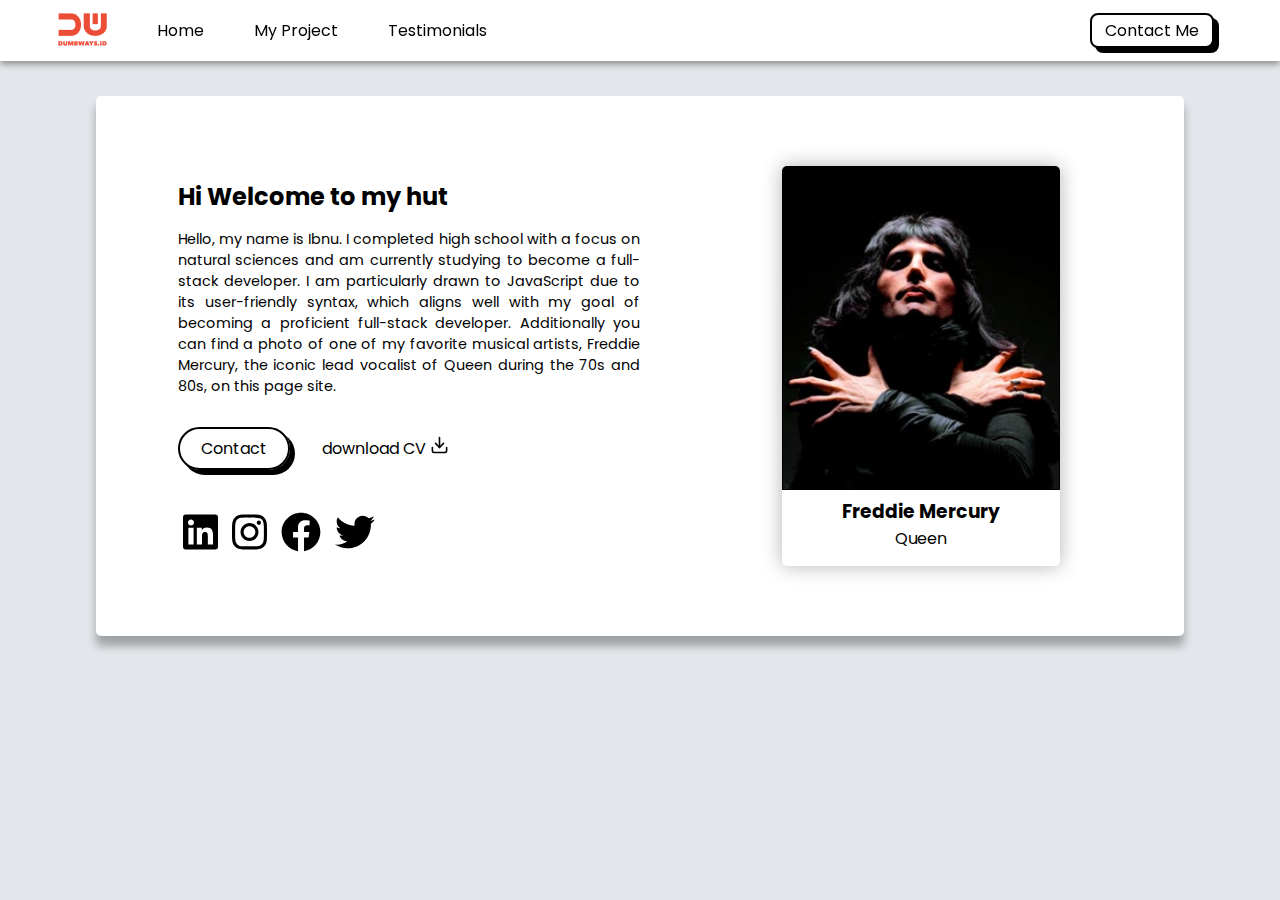
<file: index.html>
<!DOCTYPE html>
<html lang="en">
<head>
    <meta charset="UTF-8">
    <meta http-equiv="X-UA-Compatible" content="IE=edge">
    <meta name="viewport" content="width=device-width, initial-scale=1.0">
    <title>Home</title>
    <link rel="stylesheet" href="assets/css/style-halaman-utama.css">
    <link rel="stylesheet" href="https://cdnjs.cloudflare.com/ajax/libs/font-awesome/6.4.0/css/all.min.css" integrity="sha512-iecdLmaskl7CVkqkXNQ/ZH/XLlvWZOJyj7Yy7tcenmpD1ypASozpmT/E0iPtmFIB46ZmdtAc9eNBvH0H/ZpiBw==" crossorigin="anonymous" referrerpolicy="no-referrer" />
</head>
<body>
    <!-- Navigasi Bar -->
    <nav>
        <div class="nav-right">
            <ul>
                <li>
                    <a href="https://dumbways.id/">
                        <img src="assets/images/logo.png" alt="">
                    </a>
                </li>
                <li><a href="index.html">Home</a></li>
                <li><a href="blog.html">My Project</a></li>
                <li><a href="testimonials.html">Testimonials</a></li>
            </ul>
        </div>
        <div class="nav-left">
            <a href="contact-menu.html">Contact Me</a>
        </div>

        <div class="btn">
            <button class="btn-hamburger" onclick="hamburger()">
                <i class="fa-solid fa-bars"></i>
            </button>
        </div>
    </nav>
    <!-- Akhir navigasi bar -->

    <!-- hamburger menu -->
    <div class="hamburger-menu">
        <a href="index.html">Home</a>
        <a href="blog.html">My Project</a>
        <a href="testimonials.html">Testimonials</a>
        <a href="contact-menu.html">Contact Me</a>
    </div>
    <!-- akhir hamburger menu -->

    <div class="container">
        <section class="profil">
            <h2>Hi Welcome to my hut</h2>
            <p>Hello, my name is Ibnu. I completed high school with a focus on natural sciences and am currently studying to become a full-stack developer. I am particularly drawn to JavaScript due to its user-friendly syntax, which aligns well with my goal of becoming a proficient full-stack developer. Additionally you can find a photo of one of my favorite musical artists, Freddie Mercury, the iconic lead vocalist of Queen during the 70s and 80s, on this page site.</p>
            
            <div class="link">
                <a href="contact-menu.html">
                    <button type="button">
                    Contact
                    </button>
                </a>
                <a href="#">
                    download CV
                    <img src="assets/images/download.svg" alt="download">
                </a>
            </div>

            <div class="sosial-media">
                <a href="https://www.linkedin.com/in/ibnu-alinsani-8b275826b/">
                    <img src="assets/images/linkedin.svg" alt="Ibnu-Alinsani" class="icon">
                </a>
                <a href="https://www.instagram.com/ibnu_al_insani/">
                    <img src="assets/images/instagram.svg" alt="@ibnu_al_insani" class="icon">
                </a>
                <a href="https://www.facebook.com/ibnu.alinsani.1">
                    <img src="assets/images/facebook.svg" alt="IbnuAlinsani" class="icon">
                </a>
                <a href="https://twitter.com/Ibnu_Alinsani">
                    <img src="assets/images/twitter.svg" alt="@IbnuAlinsani"class="icon">
                </a>
            </div>
        </section>

        <section>

            <figure>
                <img src="assets/images/freddie.jpg" alt="Freddie Mercury">
                <h3>Freddie Mercury</h3>
                <figcaption>Queen</figcaption>
            </figure>
        </section>
    </div>

    <script src="assets/Js/hamburger.js"></script>
</body>
</html>
</file>
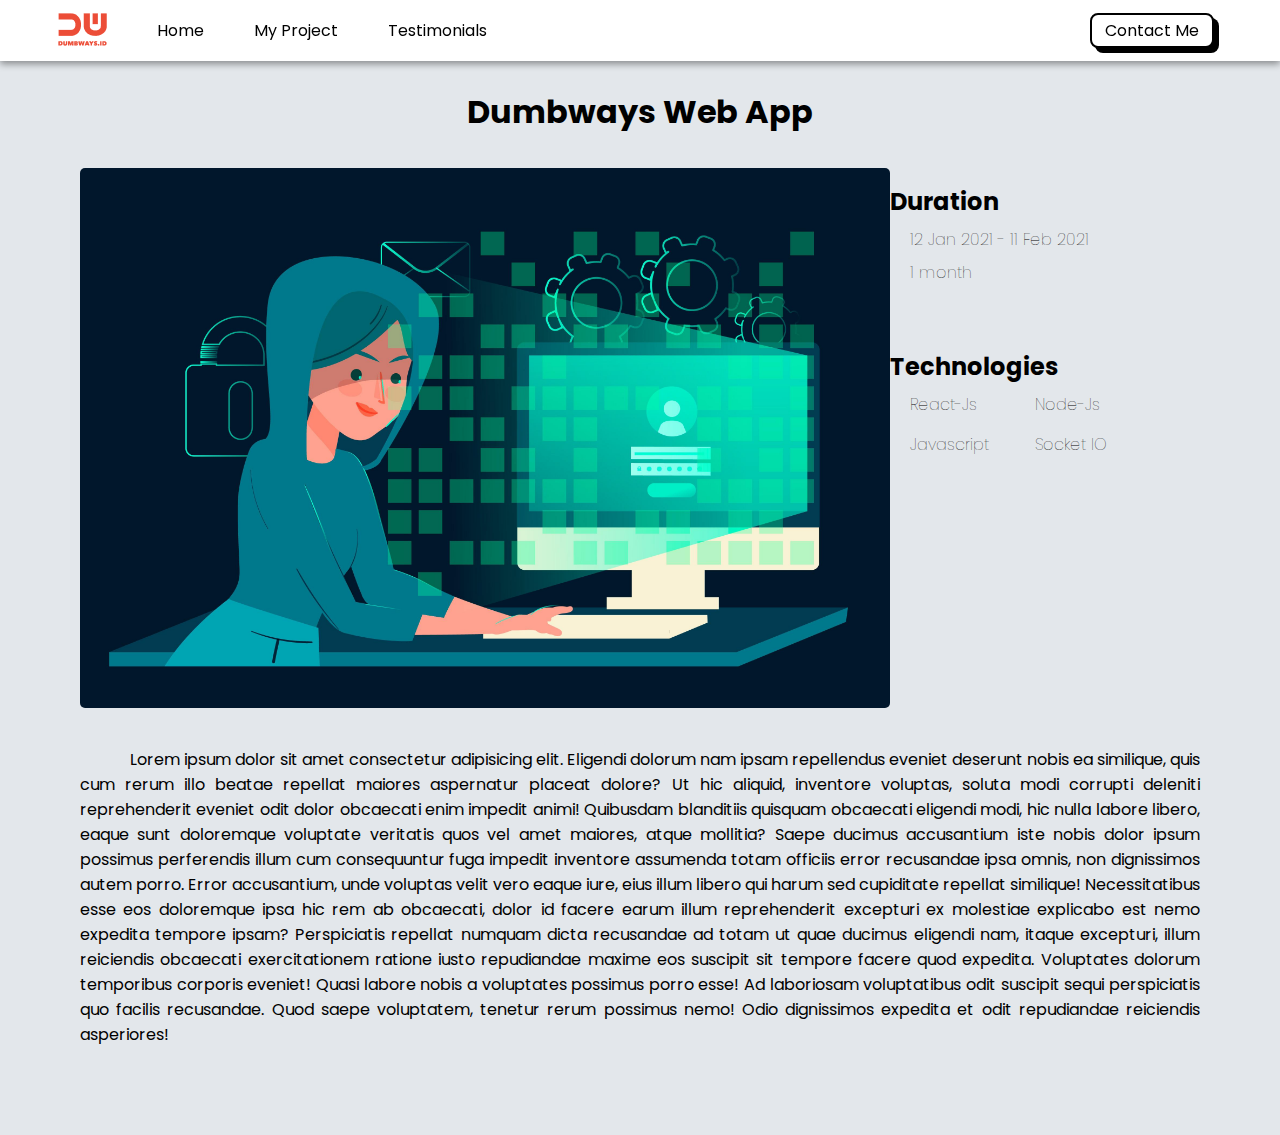
<file: blog-detail.html>
<!DOCTYPE html>
<html lang="en">
<head>
    <meta charset="UTF-8">
    <meta http-equiv="X-UA-Compatible" content="IE=edge">
    <meta name="viewport" content="width=device-width, initial-scale=1.0">
    <title>Dumbways Web App</title>
    <link rel="stylesheet" href="assets/css/style-blog-detail.css">
    <link rel="stylesheet" href="https://cdnjs.cloudflare.com/ajax/libs/font-awesome/6.4.0/css/all.min.css" integrity="sha512-iecdLmaskl7CVkqkXNQ/ZH/XLlvWZOJyj7Yy7tcenmpD1ypASozpmT/E0iPtmFIB46ZmdtAc9eNBvH0H/ZpiBw==" crossorigin="anonymous" referrerpolicy="no-referrer" />
</head>
<body>
    <!-- Navigasi Bar -->
    <nav>
        <div class="nav-right">
            <ul>
                <li>
                    <a href="https://dumbways.id/">
                        <img src="assets/images/logo.png" alt="">
                    </a>
                </li>
                <li><a href="index.html">Home</a></li>
                <li><a href="blog.html">My Project</a></li>
                <li><a href="testimonials.html">Testimonials</a></li>
            </ul>
        </div>
        <div class="nav-left">
            <a href="contact-menu.html">Contact Me</a>
        </div>

        <div class="btn">
            <button class="btn-hamburger" onclick="hamburger()">
                <i class="fa-solid fa-bars"></i>
            </button>
        </div>
    </nav>
    <!-- Akhir navigasi bar -->

    <!-- hamburger menu -->
    <div class="hamburger-menu">
        <a href="index.html">Home</a>
        <a href="blog.html">My Project</a>
        <a href="testimonials.html">Testimonials</a>
        <a href="contact-menu.html">Contact Me</a>
    </div>
    <!-- akhir hamburger menu -->

    <div class="container">
        <h1>Dumbways Web App</h1>
        <div class="first-column">
            <div class="hero">
                <img src="assets/images/code-2.jpg" alt="">
            </div>
            <div class="detail">
                <div class="duration">
                    <h2>Duration</h2>
                    <div class="date">
                        <i class="fa-solid fa-calculator"></i>
                        <h4>12 Jan 2021 - 11 Feb 2021</h4>
                    </div>
                    <div class="month">
                        <i class="fa-solid fa-clock"></i>
                        <h4>1 month</h4>
                    </div>
                </div>

                <div class="technologies">
                    <h2>Technologies</h2>
                    <div class="technoUse">
                        <div class="react">
                            <i class="fa-brands fa-react"></i>
                            <h4>React-Js</h4>
                        </div>
                        <div class="node">
                            <i class="fa-brands fa-node"></i>
                            <h4>Node-Js</h4>
                        </div>
                        <div class="javascript">
                            <i class="fa-brands fa-square-js"></i>
                            <h4>Javascript</h4>
                        </div>
                        <div class="socket">
                            <i class="fa-solid fa-bolt"></i>
                            <h4>Socket IO</h4>
                        </div>
                    </div>
                </div>
            </div>
        </div>

        <div class="second-column">
            <p>
                Lorem ipsum dolor sit amet consectetur adipisicing elit. Eligendi dolorum nam ipsam repellendus eveniet deserunt nobis ea similique, quis cum rerum illo beatae repellat maiores aspernatur placeat dolore? Ut hic aliquid, inventore voluptas, soluta modi corrupti deleniti reprehenderit eveniet odit dolor obcaecati enim impedit animi! Quibusdam blanditiis quisquam obcaecati eligendi modi, hic nulla labore libero, eaque sunt doloremque voluptate veritatis quos vel amet maiores, atque mollitia? Saepe ducimus accusantium iste nobis dolor ipsum possimus perferendis illum cum consequuntur fuga impedit inventore assumenda totam officiis error recusandae ipsa omnis, non dignissimos autem porro. Error accusantium, unde voluptas velit vero eaque iure, eius illum libero qui harum sed cupiditate repellat similique! Necessitatibus esse eos doloremque ipsa hic rem ab obcaecati, dolor id facere earum illum reprehenderit excepturi ex molestiae explicabo est nemo expedita tempore ipsam? Perspiciatis repellat numquam dicta recusandae ad totam ut quae ducimus eligendi nam, itaque excepturi, illum reiciendis obcaecati exercitationem ratione iusto repudiandae maxime eos suscipit sit tempore facere quod expedita. Voluptates dolorum temporibus corporis eveniet! Quasi labore nobis a voluptates possimus porro esse! Ad laboriosam voluptatibus odit suscipit sequi perspiciatis quo facilis recusandae. Quod saepe voluptatem, tenetur rerum possimus nemo! Odio dignissimos expedita et odit repudiandae reiciendis asperiores!
            </p>
        </div>

    <script src="assets/Js/hamburger.js"></script>
</body>
</html>
</file>
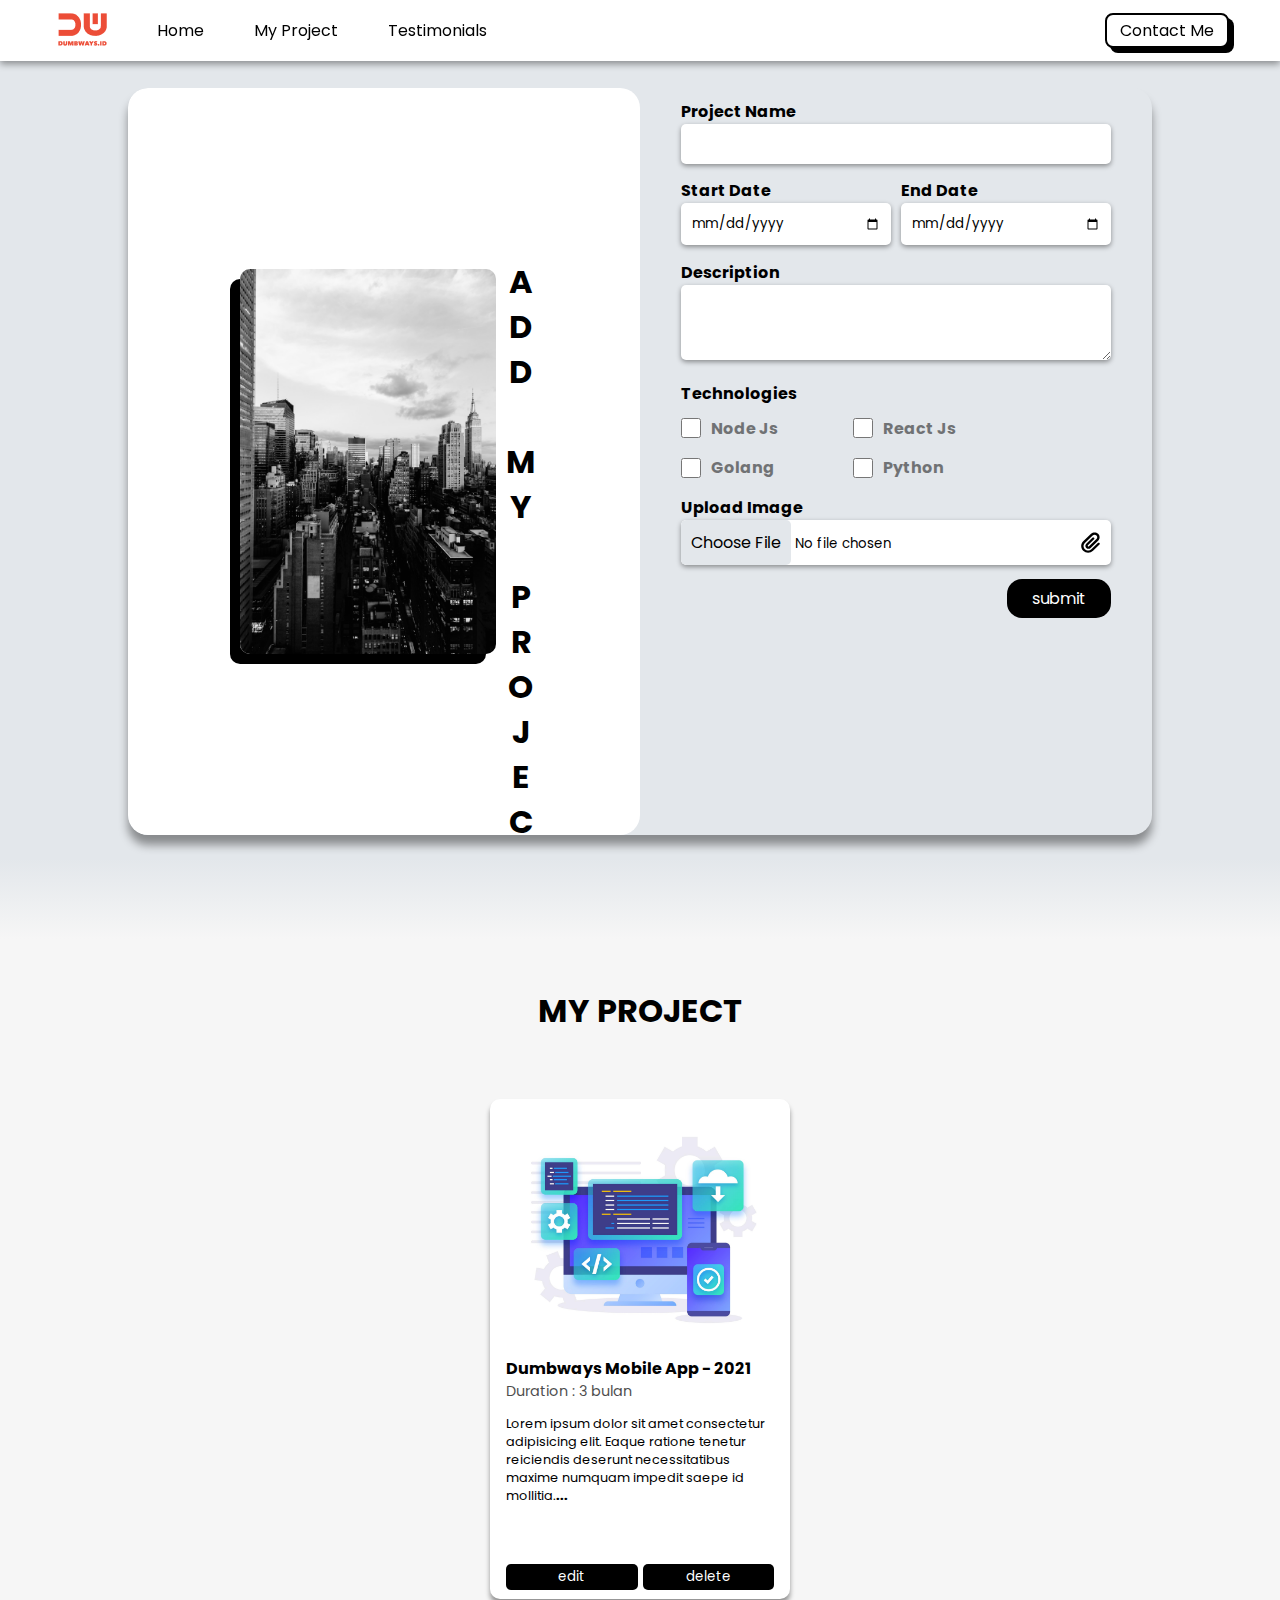
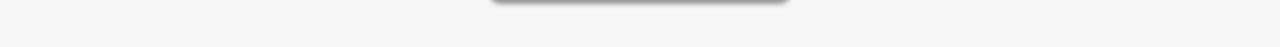
<file: blog.html>
<!DOCTYPE html>
<html lang="en">
<head>
    <meta charset="UTF-8">
    <meta http-equiv="X-UA-Compatible" content="IE=edge">
    <meta name="viewport" content="width=device-width, initial-scale=1.0">
    <title>My Project</title>
    <link rel="stylesheet" href="assets/css/style-blog.css">
    <link rel="stylesheet" href="https://cdnjs.cloudflare.com/ajax/libs/font-awesome/6.4.0/css/all.min.css" integrity="sha512-iecdLmaskl7CVkqkXNQ/ZH/XLlvWZOJyj7Yy7tcenmpD1ypASozpmT/E0iPtmFIB46ZmdtAc9eNBvH0H/ZpiBw==" crossorigin="anonymous" referrerpolicy="no-referrer" />
</head>
<body>
    <!-- Navigasi Bar -->
    <nav>
        <div class="nav-right">
            <ul>
                <li>
                    <a href="https://dumbways.id/">
                        <img src="assets/images/logo.png" alt="">
                    </a>
                </li>
                <li><a href="index.html">Home</a></li>
                <li><a href="blog.html">My Project</a></li>
                <li><a href="testimonials.html">Testimonials</a></li>
            </ul>
        </div>
        <div class="nav-left">
            <a href="contact-menu.html">Contact Me</a>
        </div>

        <div>
            <button class="btn-hamburger" onclick="hamburger()">
                <i class="fa-solid fa-bars"></i>
            </button>
        </div>
    </nav>
    <!-- Akhir navigasi bar -->

    <!-- hamburger menu -->
    <div class="hamburger-menu">
        <a href="index.html">Home</a>
        <a href="blog.html">My Project</a>
        <a href="testimonials.html">Testimonials</a>
        <a href="contact-menu.html">Contact Me</a>
    </div>
    <!-- akhir hamburger menu -->

    <!-- input field -->
    <div class="container-1">
        
        <div class="hero">
            <img src="assets/images/city.jpg" alt="">
            <h1 style="display: inline;">ADD MY PROJECT</h1>
        </div>

        <div class="container-dalam">

                <!-- form -->
            <form action="">
                <div class="title">
                    <label for="title">Project Name</label>
                    <input type="text" id="title" required>
                </div>
                <div class="date">
                    <div class="start">
                        <label for="start-date">Start Date</label>
                        <input type="date" id="start-date" required>
                    </div>
                    <div class="end">
                        <label for="end-date">End Date</label>
                        <input type="date" id="end-date" value="" required>
                    </div>
                </div>
                <div>
                    <label for="description">Description</label>
                    <textarea id="description" required></textarea>
                </div>
                <div class="techno">
                    <label for="technologies">Technologies</label>
                    <div class="checkbox">
                        <div class="input-checkbox">
                            <input type="checkbox" name="checkbox" id="node-js" value="fa-node">
                            <label for="node-js">Node Js</label>
                        </div>
                        <div class="input-checkbox">
                            <input type="checkbox" name="checkbox" id="react-js" value="fa-react">
                            <label for="react-js">React Js</label>
                        </div>
                        <div class="input-checkbox">
                            <input type="checkbox" name="checkbox" id="next-js" value="fa-golang">
                            <label for="next-js">Golang</label>
                        </div>
                        <div class="input-checkbox">
                            <input type="checkbox" name="checkbox" id="typescript" value="fa-python">
                            <label for="typescript">Python</label>
                        </div>
                    </div>
                </div>
                <div class="image">
                    <label for="image">Upload Image</label>
                    <div class="image-file">
                        <input type="file" alt="file" id="image" required>
                        <img src="assets/images/paperclip.svg" alt="attach file">
                    </div>
                </div>
                <div class="btn">
                    <button type="submit">submit</button>
                </div>
            </form>
            <!-- end form -->        
        </div>
    </div>
    <!-- end input field -->
    
    <!-- transisi -->
    <div class="transisi"></div>
    <!-- end transisi -->
    
    <!-- content project -->
    <div class="container-2">
        <h1>MY PROJECT</h1>
        <div class="card-wrapping">
            <div class="card">
                <img src="assets/images/code-1 .jpg" alt="">
                <h4>Dumbways Mobile App - 2021</h4>
                <p>Duration : 3 bulan</p>
                <p>Lorem ipsum dolor sit amet consectetur adipisicing elit. Eaque ratione tenetur reiciendis deserunt necessitatibus maxime numquam impedit saepe id mollitia.<a href="blog-detail.html">...</a></p>
                <div class="teknologi">
                    <div>
                        <i class="fa-brands fa-node"></i>
                    </div>
                    <div>
                        <i class="fa-brands fa-react"></i>
                    </div>
                    <div>
                        <i class="fa-brands fa-golang"></i>
                    </div>
                    <div>
                        <i class="fa-brands fa-python"></i>
                    </div>
                </div>    
                <div class="btn-2">
                    <button>edit</button>
                    <button>delete</button>
                </div>
            </div>
            </div>
        </div>
    </div>
    <!-- end content project -->
    <script src="assets/Js/my-project.js"></script>
    <script src="assets/Js/hamburger.js"></script>
</body>
</html>
</file>
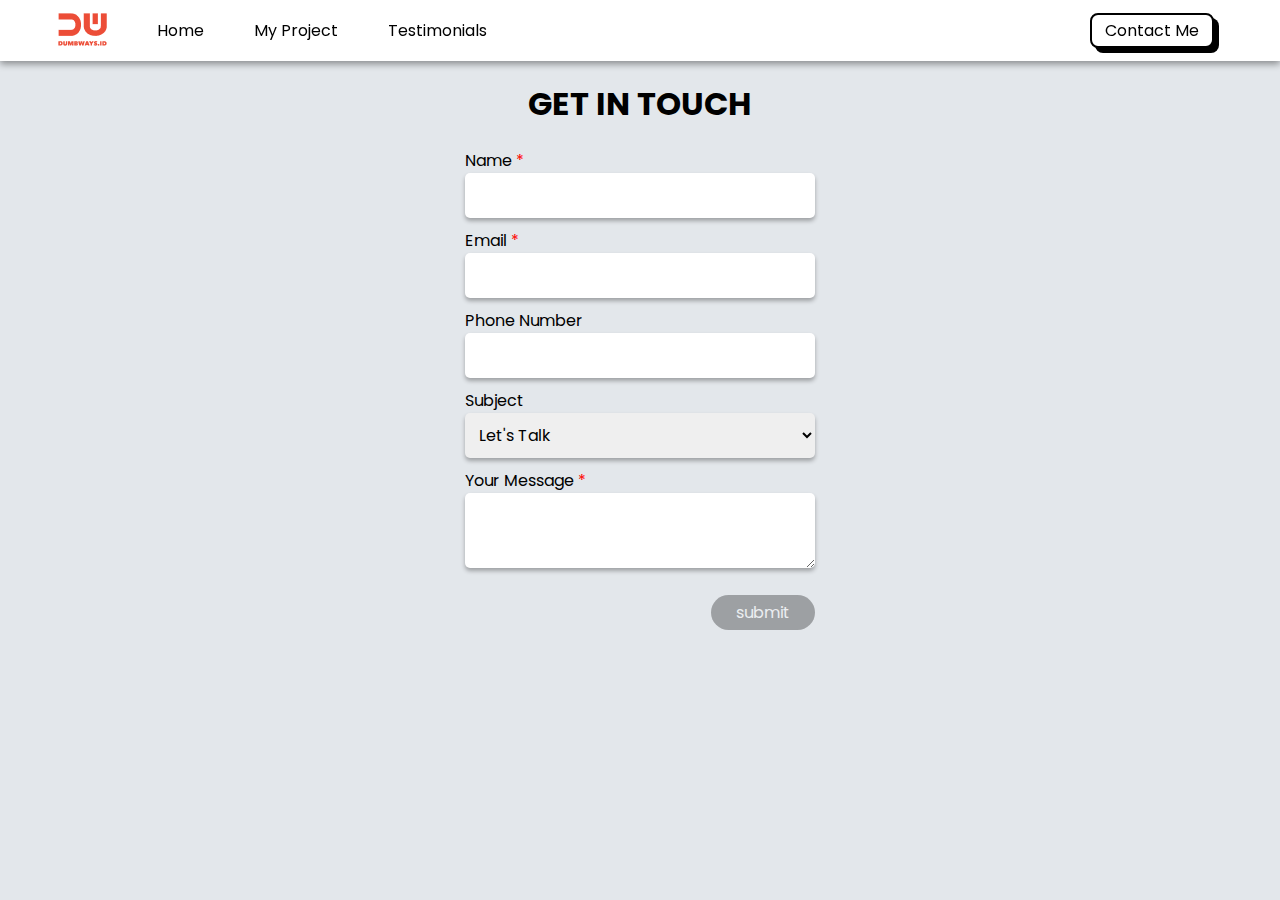
<file: contact-menu.html>
<!DOCTYPE html>
<html lang="en">
<head>
    <meta charset="UTF-8">
    <meta http-equiv="X-UA-Compatible" content="IE=edge">
    <meta name="viewport" content="width=device-width, initial-scale=1.0">
    <title>Contact Menu</title>
    <link rel="stylesheet" href="assets/css/style-contact-menu.css">
    <link rel="stylesheet" href="https://cdnjs.cloudflare.com/ajax/libs/font-awesome/6.4.0/css/all.min.css" integrity="sha512-iecdLmaskl7CVkqkXNQ/ZH/XLlvWZOJyj7Yy7tcenmpD1ypASozpmT/E0iPtmFIB46ZmdtAc9eNBvH0H/ZpiBw==" crossorigin="anonymous" referrerpolicy="no-referrer" />
</head>
<body>
    <!-- Navigasi Bar -->
    <nav>
        <div class="nav-right">
            <ul>
                <li>
                    <a href="https://dumbways.id/">
                        <img src="assets/images/logo.png" alt="">
                    </a>
                </li>
                <li><a href="index.html">Home</a></li>
                <li><a href="blog.html">My Project</a></li>
                <li><a href="testimonials.html">Testimonials</a></li>
            </ul>
        </div>
        <div class="nav-left">
            <a href="contact-menu.html">Contact Me</a>
        </div>

        <div>
            <button class="btn-hamburger" onclick="hamburger()">
                <i class="fa-solid fa-bars"></i>
            </button>
        </div>
    </nav>
    <!-- Akhir navigasi bar -->

    <!-- hamburger menu -->
    <div class="hamburger-menu">
        <a href="index.html">Home</a>
        <a href="blog.html">My Project</a>
        <a href="testimonials.html">Testimonials</a>
        <a href="contact-menu.html">Contact Me</a>
    </div>
    <!-- akhir hamburger menu -->

    <!-- container -->
    <div class="container">
        <h1>GET IN TOUCH</h1>
        <form id="form">

            <div>
                <label for="nama">Name <span>*</span></label>
                <input type="text" id="nama" pattern="[A-Za-z ]+" required>
            </div>
            <div>
                <label for="email">Email <span>*</span></label>
                <input type="email" id="email" required>
            </div>
            <div>
                <label for="phone">Phone Number</label>
                <input type="number" id="phone" min="0">
            </div>
            <div>
                <label for="subject">Subject</label>
                <select name="menu" id="subject">
                    <option>Let's Talk</option>
                    <option>Let's Collaboration</option>
                    <option>I'am Hiring</option>
                </select>
            </div>
            <div>
                <label for="messsage">Your Message <span>*</span></label>
                <textarea id="message" required></textarea>
            </div>
            <div class="btn">
                <button type="button" onclick="getData()">submit</button>
            </div>

        </form>
    </div>

    <!-- akhir container -->

    <script src="assets/Js/script.js"></script>
    <script src="assets/Js/hamburger.js"></script>
</body>
</html>
</file>
<file: assets/css/style-halaman-utama.css>
@import url('https://fonts.googleapis.com/css2?family=Poppins:wght@500&display=swap');

:root {
    --primary-color: white;
    --secondary-color: black;
    --bg-color: #E3E7EB;
}

* {
    margin: 0;
    padding: 0;
    box-sizing: border-box;
    font-family: 'poppins',Arial, Helvetica, sans-serif;
}

body {
    background-color: var(--bg-color);   
    overflow: hidden; 
}


/* Navbar */
nav {
    display: grid;
    grid-template-columns: 3fr .7fr auto;
    align-items: center;
    position: fixed;
    top: 0;
    left: 0;
    right: 0;
    padding: 8px;
    background-color: var(--primary-color);
    box-shadow: 0 3px 7px rgba(0, 0, 0, .4);
    /* z-index: 99; */
}

.nav-right ul {
    display: flex;
    align-items: center;
    gap: 50px;
    list-style: none;
}

.nav-right ul li img{
    margin-top: 5px;
}

.nav-right ul li a ,
.nav-left a{
    color: var(--secondary-color);
    text-decoration: none;
    font-weight: initial;
}

.nav-right ul li a:hover {
    text-decoration: underline;
}

.nav-left {
    background-color: white;
    border: 2px solid var(--secondary-color);
    border-radius: 8px;
    overflow: hidden; 
    box-shadow: 5px 5px var(--secondary-color);
    transition: .2s ease-in-out;
}

.nav-left a {
    display: block;
    color: var(--secondary-color);
    padding: 3px 13px ;
    transition: .2s ease-in-out;
}

.nav-left:hover {
    box-shadow: none;
}

.nav-left a:hover {
    color: white;
    background-color: var(--secondary-color);
}

.nav-right{
    margin: 0 50px;
}

.nav-left {
    /* transform: translateX(7em); */
    justify-self: center;
}

/* Hamburger menu */
    .btn-hamburger {
        background-color: transparent;
        border: none;
        font-size: 2rem;
        display: none;
    }

    .hamburger-menu {
        display: none;
        background-color: #D3D3D3;
        transition: all .2s;
    }

    .hamburger-menu a {
        display: block;
        text-align: center;
        color: white;
    }
/* akhir hamburger menu */
/* akhir style navbar */

/* Container */
.container {
    display: grid;
    grid-template-columns: repeat(2, 1fr);
    align-items: center ;
    max-width: 85%;
    margin: 6em auto 2em;
    padding: 2em;
    min-height: 60vh;
    background-color: white;
    box-shadow: 0 10px 10px rgba(0, 0, 0, .3);
    border-radius: 5px;
}

.container section {
    margin-left: 50px;
}

.container section p {
    font-size: .9rem;
    margin : 15px 0 30px;
    text-align: justify;
}

.link button {
    font-family: 'poppins';
    width: 7em;
    padding: 7px;
    border-radius: 30px;
    background-color: transparent;
    color: black;
    font-size: 1rem;
    transition: .15s ease-in-out;
    cursor: pointer;
    box-shadow: 5px 5px black;
    border: 2px solid black;
}

.link button:hover {
    color: white;
    background-color: black;
    box-shadow: none;
}

/* Contact */
.link {
    display: flex;
    align-items: center;
    gap: 2em;
}

.link a:nth-child(2) {
    color: black;
    text-decoration: none;
}

.link a img {
    height: 1.2rem;
    color: black;
}

.link a:hover {
    text-decoration: underline;
}

/* Sosial-media */
.sosial-media {
    margin-top: 1em;
}

.sosial-media a {
    text-decoration: none;
}

.icon {
    margin: 10px 5px;
    height: 2.5rem;
    cursor: pointer;
    position: relative;
    transition: .2s ease-in-out;
    top: 1em;
}

.icon:hover {
    top: -3px;
    box-shadow: 0 18px 5px black;
}

/* card */
figure {
    width: 60%;
    margin: 1.2em auto;
    text-align: center;
    border: transparent;
    border-radius: 5px;
    overflow: hidden;
    box-shadow: 0 0 20px rgba(0, 0, 0, .3);    
    transition: transform .2s ease;
}

figure img {
    width: 100%;
}

figure:hover {
    transform: translateY(-10px);
}

figure figcaption {
    margin-bottom: 15px;
}
/* akhir card */

/* Responsive */

/* responsive tablet/ipad */
@media (max-width: 900px) {
    nav {
        grid-template-columns: 3fr 1fr auto;
    }

    .container {
        max-width: 70%;
        margin: 7em auto 1em;
        display: block;
        padding: 2em 1.5em;
    }
    .container section {
        margin-left: 30px;
        margin-right: 30px;
    }
    .container section:last-child {
        margin-top: 50px;
    }

    .sosial-media {
        text-align: center;
    }
}

/* responsive handphone */
@media (max-width: 500px) {
    /* nav media query */
    nav {
        position: initial;
        padding: 3px;
    }

    .nav-right {
        transform: translateX(-30px);
    }

    .btn-hamburger {
        display: block;
        margin-left: 45px;
        font-size: 1.5rem;
        cursor: pointer;
    }

    ul li:nth-child(2),
    ul li:nth-child(3),
    ul li:nth-child(4),
    .nav-left {
        display: none;
    }

    .hamburger-menu {
        flex-direction: column;
        gap: 20px;
        padding: 15px;
    }

    .hamburger-menu a {
        text-decoration: none;
        color: var(--secondary-color);
    }

    .hamburger-menu a:last-child {
        color: white;
        background-color: var(--secondary-color);
        width: 8em;
        margin: auto;
        border-radius: 10px;
        padding: 8px 0;
    }
    /* akhir nav media query */

    .container {
        max-width: 95%;
        margin: 1em auto 1.5em;
        padding: 1.5em .1em;
    }

    .container .profil p {
        text-align: left;
    }

    .link a button {
        box-shadow: initial;
        background-color: black;
        color: white;
    }
    
    figure {
        width: 80%;
    }
}
/* end responsive */
</file>
<file: assets/css/style-blog-detail.css>
@import url('https://fonts.googleapis.com/css2?family=Poppins:wght@500&display=swap');

:root {
    --primary-color: white;
    --secondary-color: black;
    --bg-color: #E3E7EB;
}

* {
    margin: 0;
    padding: 0;
    box-sizing: border-box;
    font-family: 'poppins',Arial, Helvetica, sans-serif;
    /* font-weight: bold; */
}

body {
    background-color: var(--bg-color);
    padding: 3em;
    overflow-x: hidden;
}

/* Navbar */
nav {
    display: grid;
    grid-template-columns: 3fr .7fr auto;
    align-items: center;
    position: fixed;
    top: 0;
    left: 0;
    right: 0;
    padding: 8px;
    background-color: var(--primary-color);
    box-shadow: 0 3px 7px rgba(0, 0, 0, .4);
    z-index: 99;
}

.nav-right ul {
    display: flex;
    align-items: center;
    gap: 50px;
    list-style: none;
}

.nav-right ul li img{
    margin-top: 5px;
}

.nav-right ul li a ,
.nav-left a{
    color: var(--secondary-color);
    text-decoration: none;
    font-weight: initial;
}

.nav-right ul li a:hover {
    text-decoration: underline;
}

.nav-left {
    background-color: white;
    border: 2px solid var(--secondary-color);
    border-radius: 8px;
    overflow: hidden; 
    box-shadow: 5px 5px var(--secondary-color);
    transition: .2s ease-in-out;
}

.nav-left a {
    display: block;
    color: var(--secondary-color);
    padding: 3px 13px ;
    transition: .2s ease-in-out;
}

.nav-left:hover {
    box-shadow: none;
}

.nav-left a:hover {
    color: white;
    background-color: var(--secondary-color);
}

.nav-right{
    margin: 0 50px;
}

.nav-left {
    /* transform: translateX(7em); */
    justify-self: center;
}

/* Hamburger menu */
    .btn-hamburger {
        background-color: transparent;
        border: none;
        font-size: 2rem;
        display: none;
    }

    .hamburger-menu {
        display: none;
        background-color: #D3D3D3;
        transition: all .2s;
    }

    .hamburger-menu a {
        display: block;
        text-align: center;
        color: white;
    }
/* akhir hamburger menu */
/* akhir style navbar */

/* isi content - container */
.container {
    display: flex;
    flex-direction: column;
    align-items: center;
    gap: 2em;
    border-radius: 10px;
    padding: 2.5em 2em;
}

/* first-column */
.first-column {
    margin: 0 auto;
    display: grid;
    grid-template-columns: 1.5fr 1fr;
    justify-items: center;
    width: 100%;
    height: fit-content;
}

.hero img {
    height: 60vh;
    border-radius: 5px;
    object-fit: cover;
}

.detail {
    justify-self: start;
}

h4 {
    font-weight: lighter;
}

i {
    font-size: 1.3rem;
    margin-right: 10px;
}

.duration {
    margin: 1em 0 4em
}

.duration h3, .duration div {
    margin-top: .5em;
}

.technoUse {
    margin-top: .5em;
    display: grid;
    grid-template-columns: 1.2fr 1fr;
    gap: 15px;
}

.date,
.month,
.react,
.node,
.javascript,
.socket {
    display: flex;
    align-items: center;
    gap: 10px;
}
/* end first-column */

/* second-column */
.second-column p {
    text-indent: 50px;
    text-align: justify;
}

/* end second-column */

/* responsive */

/* responsive tablet */
@media (max-width: 900px) {
    nav {
        grid-template-columns: 3fr 1fr auto;
    }

    .first-column {
        width: 100%;
        justify-items: start;
    }

    .hero img {
        height: 230px;
    }

    h2 {
        font-size: 1.2rem;
    }

    .duration {
        margin: 0 0 .5em ;
    }

    .technoUse {
        /* margin-top: 1em; */
        display: grid;
        grid-template-columns: 1fr 1fr;
        /* gap: 15px; */
    }
}

/* tambahan responsive untuk tablet */
@media (max-width: 800px) {
    .technoUse {
        grid-template-columns: 1fr;
    }
}

/* responsive handphone */
@media (max-width: 500px) {
    /* nav media query */
    nav {
        position: initial;
        padding: 3px;
    }

    .nav-right {
        transform: translateX(-30px);
    }
    
    .btn-hamburger {
        display: block;
        margin-left: 45px;
        font-size: 1.5rem;
    }

    ul li:nth-child(2),
    ul li:nth-child(3),
    ul li:nth-child(4),
    .nav-left {
        display: none;
    }

    .hamburger-menu {
        flex-direction: column;
        gap: 20px;
        padding: 15px;
    }

    .hamburger-menu a {
        text-decoration: none;
        color: var(--secondary-color);
    }

    .hamburger-menu a:last-child {
        color: white;
        background-color: var(--secondary-color);
        width: 8em;
        margin: auto;
        border-radius: 10px;
        padding: 8px 0;
    }
    /* akhir nav media query */

    body {
        padding: 0;
    }

    .container {
        padding: 1rem;
    }

    h1 {
        font-size: 1.8rem;
    }

    .first-column {
        grid-template-columns: 1fr;
        justify-items: center;
    }

    .first-column .hero img {
        width: 100%;
    }

    .detail {
        margin-left: 10px;
        justify-content: center;
    }

    .second-column p {
        text-indent: 0;
        text-align: start;
    }

    .technoUse {
        grid-template-columns: 1fr 1fr;
    }

    .technologies {
        margin-top: 1em;
    }
}

/* responsive handphone ukuran kecil */
@media (max-width: 350px) {
    h1 {
        font-size: 1.4rem;
    }

    .hero img {
        width: 290px;
    }
}
/* akhir responsive */
</file>
<file: assets/css/style-blog.css>
@import url('https://fonts.googleapis.com/css2?family=Poppins:wght@500&display=swap');

:root {
    --primary-color: white;
    --secondary-color: black;
    --bg-color: #E3E7EB;
}

* {
    margin: 0;
    padding: 0;
    box-sizing: border-box;
    font-family: 'poppins',Arial, Helvetica, sans-serif;
    font-weight: bold;
}

body {
    background-color: var(--bg-color);
    overflow-x: hidden;
}

/* Navbar */
nav {
    display: grid;
    grid-template-columns: 3fr .6fr auto;
    align-items: center;
    position: fixed;
    top: 0;
    left: 0;
    right: 0;
    padding: 8px;
    background-color: var(--primary-color);
    box-shadow: 0 3px 7px rgba(0, 0, 0, .4);
    z-index: 99;
}

.nav-right ul {
    display: flex;
    align-items: center;
    gap: 50px;
    list-style: none;
}

.nav-right ul li img{
    margin-top: 5px;
}

.nav-right ul li a ,
.nav-left a{
    color: var(--secondary-color);
    text-decoration: none;
    font-weight: initial;
}

.nav-right ul li a:hover {
    text-decoration: underline;
}

.nav-left {
    background-color: white;
    border: 2px solid var(--secondary-color);
    border-radius: 8px;
    overflow: hidden; 
    box-shadow: 5px 5px var(--secondary-color);
    transition: .2s ease-in-out;
}

.nav-left a {
    display: block;
    color: var(--secondary-color);
    padding: 3px 13px ;
    transition: .2s ease-in-out;
}

.nav-left:hover {
    box-shadow: none;
}

.nav-left a:hover {
    color: white;
    background-color: var(--secondary-color);
}

.nav-right{
    margin: 0 50px;
}

.nav-left {
    /* transform: translateX(7em); */
    justify-self: center;
}

/* Hamburger menu */
    .btn-hamburger {
        background-color: transparent;
        border: none;
        font-size: 2rem;
        display: none;
    }

    .hamburger-menu {
        display: none;
        background-color: #D3D3D3;
        transition: all .2s;
    }

    .hamburger-menu a {
        display: block;
        text-align: center;
        color: white;
    }
/* akhir hamburger menu */
/* akhir style navbar */

/* container-1 */
.container-1 {
    display: grid;
    grid-template-columns: repeat(2, 1fr);
    margin: auto;
    width: 80%;
    height: 83vh;
    overflow: hidden;
    border-radius: 20px;
    transform: translateY(5.5em);
    box-shadow: 0 10px 10px rgba(0, 0, 0, .4);
}

.hero {
    display: flex;
    justify-content: center;
    align-items: center;
    width: 100%;
    height: inherit;
    background-color: var(--primary-color);
    border-radius: 20px;
}

.hero img {
    width: 20vw;
    margin-left: 1em;
    border-radius: 10px;
    box-shadow: -10px 10px var(--secondary-color);
    transition: transform .1s ease-in;
}

.hero img:hover {
    transform: translateY(-10px);
}

.hero h1 {
    writing-mode: vertical-lr;
    text-orientation: upright;
    transform: translateY(3.5em);
}

/* Container */
.container-dalam {
    width: 100%;
    height: 100vh;
    /* padding-top: 2.7em; */
}

.container-dalam form {
    margin: 1em auto;
    width: 430px;
}

form .title {
    margin-top: -5px;
}

form div {
    margin-top: .9em;
}

input, textarea {
    width: 100%;
    padding: 10px;
    border: none;
    border-radius: 5px;
    box-shadow: 0 2px 5px rgba(0, 0, 0, .4);
    font-weight: initial;
}

.date {
    margin-top: 0px;
    display: grid;
    grid-template-columns: repeat(2, 1fr);
    gap: 10px;
}

textarea {
    resize: vertical;
    min-height: 75px;
    max-height: 300px;
}

/* Checkbox */

.techno {
    width: 80%;
}

.checkbox {
    display: grid;
    grid-template-columns: repeat(2, 1fr);
    /* border: 1px solid var(--secondary-color); */
    margin-top: -.3em;
}

.checkbox input[type="checkbox"] {
    width: 20px;
    height: 20px;
    border-radius: 50%;
    outline: none;
    border: none;
    box-shadow: none;
    accent-color: black;
    cursor: pointer;
}

.input-checkbox {
    display: flex;
    align-items: center;
    gap: 10px;
}

.input-checkbox label {
    opacity: .5;
}

.input-checkbox input:checked ~ label {
    opacity: 1;
}

/* style image file */
.image-file {
    background-color: var(--primary-color);
    margin: initial;
    border-radius: 5px;
}

.image-file img {
    width: 1.2em;
    position: absolute;
    transform: translate(-30px, 12px);
    cursor: pointer;
}

.image-file input {
    padding: initial;
}

input[type="file"]::file-selector-button {
    background-color: var(--bg-color);
    font-family: 'poppins';
    color: black;
    padding: 10px;
    border: none;
    border-radius: 5px;
    font-size: 16px;
    cursor: pointer;
    transition: all .2s;
}
    
input[type="file"]::file-selector-button:hover {
    background-color: grey;
} 

/* button */
.btn {
    text-align: end;
}

.btn button {
    padding: 7px 25px;
    font-size: 1rem;
    font-weight: initial;
    color: var(--primary-color);
    background-color: var(--secondary-color);
    border: none;
    border-radius: 15px;
    cursor: pointer;
}

.btn button:hover {
    padding: 7px 30px;
    transition: all .2s;
}
/* akhir container-1 */

/* transisi */
.transisi {
    width: 100%;
    height: 5em;
    background-image: linear-gradient(var(--bg-color), rgb(246, 246, 246));
    transform: translateY(7em);
}
/* akhir transisi */

/* container-2 */
.container-2 {
    width: 100%;
    background-color: rgb(246, 246, 246);
    margin-top: 7em;
    padding: 3em;
}

.container-2 h1 {
    margin-bottom: 2em;
    text-align: center;
}

.card-wrapping {
    display: grid;
    grid-template-columns: repeat(auto-fit, minmax(300px, 300px));
    justify-content: center;
    gap: 50px;
}

.card {
    height: 500px;
    padding: 1em;
    overflow: hidden;
    border-radius: 10px;
    background-color: var(--primary-color);
    box-shadow: 0 5px 5px rgba(0, 0, 0, .4);
    position: relative;
}

.card img {
    width: 100%;
    max-height: 50%;
    object-fit: cover;
    border-radius: 10px;
}

.card p:nth-child(3) {
    opacity: .7;
    font-size: .9rem;
}

.card p {
    font-weight: initial;
}

.card p:nth-child(4) {
    transform: translateY(1em);
    word-wrap: break-word;
    font-size: .8rem;
}

.card p:nth-child(4) a { 
    color: black;
    text-decoration: none;
}

.teknologi {
    display: flex;
}

.teknologi i {
    transform: translateY(1.4em);
    margin: 0 10px;
    font-size: 1.2rem;
}

.btn-2 {
    display: grid;
    grid-template-columns: 1fr 1fr;
    gap: 5px;
    width: 100%;
    /* transform: translateY(2.7em); */
    margin-top: 2.7em;
}

.btn-2 button {
    font-weight: initial;
    padding: 3px 0;
    border: none;
    border-radius: 5px;
    cursor: pointer;
    background-color: var(--secondary-color);
    color: var(--primary-color);
}

/* responsive web */

/* responsive tablet */
@media (max-width: 900px) {
    nav {
        grid-template-columns: 3fr 1fr auto;
    }

    .container-1 {
        box-shadow: none;
        height: 90vh;
        overflow: visible;
        grid-template-columns: 1fr;
    }

    .hero {
        height: 3em;
    }

    .hero img {
        display: none;
    }

    .hero h1 {
        writing-mode: horizontal-tb;
        transform: initial;
        font-size: 1.7rem;
    }

    .container-dalam form {
        transform: scale(1.4);
        margin-top: 9em;
    }

    textarea {
        max-height: 200px;
    }

    .container-2 {
        min-height: 95vh;
    }

    .btn {
        margin-top: 1.5em;
    }
}

/* responsive handphone */
@media (max-width: 500px) {
    body {
        height: fit-content;
    }

    /* nav media query */
    nav {
        position: initial;
        padding: 3px;
    }

    .nav-right {
        transform: translateX(-30px);
    }
    
    .btn-hamburger {
        display: block;
        margin-left: 45px;
        font-size: 1.5rem;
    }

    ul li:nth-child(2),
    ul li:nth-child(3),
    ul li:nth-child(4),
    .nav-left {
        display: none;
    }

    .hamburger-menu {
        flex-direction: column;
        gap: 20px;
        padding: 15px;
    }

    .hamburger-menu a {
        text-decoration: none;
        color: var(--secondary-color);
    }

    .hamburger-menu a:last-child {
        color: white;
        background-color: var(--secondary-color);
        width: 8em;
        margin: auto;
        border-radius: 10px;
        padding: 8px 0;
    }
    /* akhir nav media query */

    .container-1 {
        transform: initial;
        margin-top: 1em;
        width: 85%;
    }

    .container-1 h1 {
        font-size: 1rem;
    }

    .container-dalam form {
        transform: initial;
        width: 100%;
        margin-top: 1.5em;
    }
}
/* responsive handphone ukuran kecil */
@media (max-width: 350px) {

    .container-1 {
        transform: translate(-15px, -18px) scale(.9);
        height: 100vmax;
        margin-left: 23px;
    }

    .transisi {
        margin-top: 7.5em;
    }

    .card-wrapping {
        grid-template-columns: repeat(auto-fit, 250px);
    }

    .card-wrapping .card {
        height: fit-content;
    }

    .card-wrapping .card img {
        height: 150px;
    }
}
/* akhir responsive */
</file>
<file: assets/css/style-contact-menu.css>
@import url('https://fonts.googleapis.com/css2?family=Poppins:wght@500&display=swap');

:root {
    --primary-color: white;
    --secondary-color: black;
    --bg-color: #E3E7EB;
}

* {
    margin: 0;
    padding: 0;
    box-sizing: border-box;
    font-family: 'poppins',Arial, Helvetica, sans-serif;
    /* font-weight: bold; */
}

body {
    background-color: var(--bg-color);
    /* padding: 2em; */
    overflow: hidden;
}


/* Navbar */
nav {
    display: grid;
    grid-template-columns: 3fr .7fr auto;
    align-items: center;
    position: fixed;
    top: 0;
    left: 0;
    right: 0;
    padding: 8px;
    background-color: var(--primary-color);
    box-shadow: 0 3px 7px rgba(0, 0, 0, .4);
    /* z-index: 99; */
}

.nav-right ul {
    display: flex;
    align-items: center;
    gap: 50px;
    list-style: none;
}

.nav-right ul li img{
    margin-top: 5px;
}

.nav-right ul li a ,
.nav-left a{
    color: var(--secondary-color);
    text-decoration: none;
    font-weight: initial;
}

.nav-right ul li a:hover {
    text-decoration: underline;
}

.nav-left {
    background-color: white;
    border: 2px solid var(--secondary-color);
    border-radius: 8px;
    overflow: hidden; 
    box-shadow: 5px 5px var(--secondary-color);
    transition: .2s ease-in-out;
}

.nav-left a {
    display: block;
    color: var(--secondary-color);
    padding: 3px 13px ;
    transition: .2s ease-in-out;
}

.nav-left:hover {
    box-shadow: none;
}

.nav-left a:hover {
    color: white;
    background-color: var(--secondary-color);
}

.nav-right{
    margin: 0 50px;
}

.nav-left {
    justify-self: center;
}

/* Hamburger menu */
    .btn-hamburger {
        background-color: transparent;
        border: none;
        font-size: 2rem;
        display: none;
    }

    .hamburger-menu {
        display: none;
        background-color: #D3D3D3;
        transition: all .2s;
    }

    .hamburger-menu a {
        display: block;
        text-align: center;
        color: white;
    }
/* akhir hamburger menu */
/* akhir style navbar */

/* Container */
.container {
    margin: 20px;
    margin-top: 5em;
}

.container h1 {
    margin-bottom: 20px;
    text-align: center;
}

/* Form */
form {
    display: flex;
    flex-direction: column;
    gap: 10px;
    width: 350px;
    margin: auto;
}

form:invalid .btn button {
    opacity: .3;
    pointer-events: none;
}

:focus {
    outline: none;
    transform: scale(1.05);
}

label span {
    color: red;
}

input, select, textarea {
    font-size: 1rem;
    padding: 10px;
    width: 100%;
    border: none;
    border-radius: 5px;
    box-shadow: 0 3px 4px rgba(0, 0, 0, .3);
    transition: .3s ease-in-out;
}

textarea {
    min-height: 75px;
    max-height: 150px;
    resize: vertical;
}

.btn {
    text-align: end;
    margin-top: 10px;
}

.btn button {
    background-color: black;
    color: white;
    font-size: 1rem;
    padding: 5px 25px;
    border-radius: 20px;
    border: none;
    cursor: pointer;
    transition: .1s;
}

.btn button:hover {
    padding: 5px 30px;
}

/* responsive web */

/* responsive tablet */
@media (max-width: 900px) {
    nav {
        grid-template-columns: 3fr 1fr auto;
    }

    .container {
        margin: 15em auto;
        transform: scale(1.3);
    }

    textarea {
        min-height: 100px;
        max-height: 300px;
    }
}

/* responsive handphone */
@media (max-width: 500px) {
    body {
        height: fit-content;
    }

    /* nav media query */
    nav {
        position: initial;
        padding: 3px;
    }

    .nav-right {
        transform: translateX(-30px);
    }
    
    .btn-hamburger {
        display: block;
        margin-left: 45px;
        font-size: 1.5rem;
    }

    ul li:nth-child(2),
    ul li:nth-child(3),
    ul li:nth-child(4),
    .nav-left {
        display: none;
    }

    .hamburger-menu {
        flex-direction: column;
        gap: 20px;
        padding: 15px;
    }

    .hamburger-menu a {
        text-decoration: none;
        color: var(--secondary-color);
    }

    .hamburger-menu a:last-child {
        color: white;
        background-color: var(--secondary-color);
        width: 8em;
        margin: auto;
        border-radius: 10px;
        padding: 8px 0;
    }
    /* akhir nav media query */

    .container {
        margin-top: 1em;
        transform: initial;
    }

    form {
        width: 320px;
    }
}

/* responsive handphone ukuran kecil */
@media (max-width: 350px) {

    h1 {
        font-size: 1.5rem;
    }

    form {
        width: 90%;
    }
}
/* akhir responsive */
</file>
